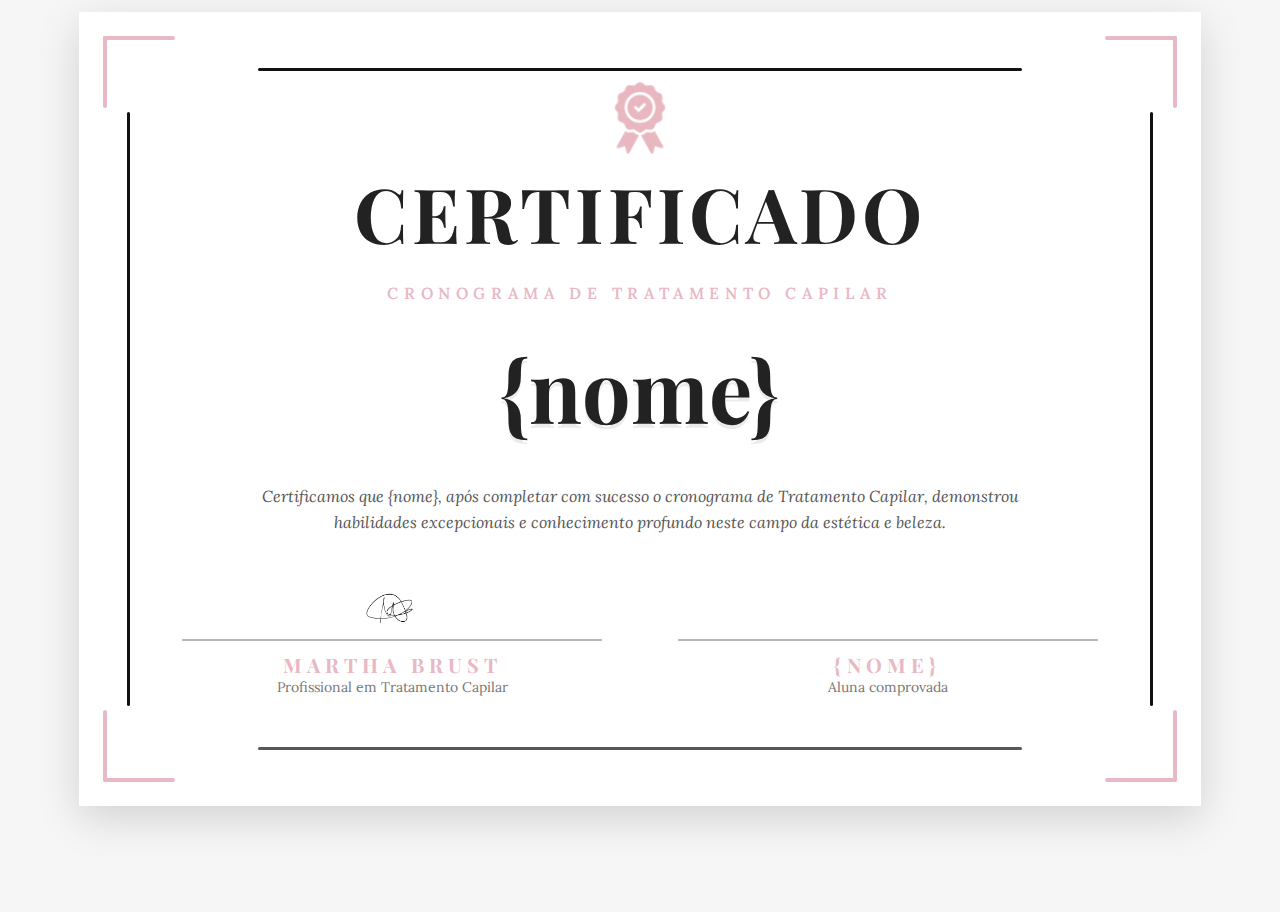
<file: certiifcado.html>
<!DOCTYPE html>
<html lang="pt-BR">
<head>
  <meta charset="utf-8" />
  <meta name="viewport" content="width=device-width, initial-scale=1" />
  <title>Certificado</title>
  <!-- Tipografias aproximadas ao layout: Playfair Display (títulos) e Lora (texto) -->
  <link rel="preconnect" href="https://fonts.googleapis.com">
  <link rel="preconnect" href="https://fonts.gstatic.com" crossorigin>
  <link href="https://fonts.googleapis.com/css2?family=Lora:ital,wght@0,400;0,500;1,400&family=Playfair+Display:wght@400;600;700;800;900&display=swap" rel="stylesheet">
  <style>
    :root{
      --pink:#e9b8c5; /* rosa claro do layout */
      --text:#222;
      --muted:#444;
      --line:#111;
    }
    *{box-sizing:border-box}
    html,body{
      height:100%;
      margin:0;
      background:#f6f6f6;
      color:var(--text);
    }
    /* Área do certificado com proporção A4 paisagem */
    .page{
      width: 297mm;
      height: 210mm;
      max-width: calc(100vw - 24px);
      max-height: calc(100vh - 24px);
      aspect-ratio: 297 / 210;
      background:#fff;
      margin:12px auto;
      position:relative;
      box-shadow: 0 12px 40px rgba(0,0,0,.15);
      overflow:hidden;
    }

    /* Moldura de cantos rosados (traços) */
    .corner{position:absolute; width:70px; height:70px;}
    .corner:before,.corner:after{content:""; position:absolute; background:var(--pink);}
    /* canto superior esquerdo */
    .c-tl{top:24px; left:24px}
    .c-tl:before{top:0; left:0; width:72px; height:4px; border-radius:3px}
    .c-tl:after{top:0; left:0; width:4px; height:72px; border-radius:3px}
    /* canto superior direito */
    .c-tr{top:24px; right:24px}
    .c-tr:before{top:0; right:0; width:72px; height:4px; border-radius:3px}
    .c-tr:after{top:0; right:0; width:4px; height:72px; border-radius:3px}
    /* canto inferior esquerdo */
    .c-bl{bottom:24px; left:24px}
    .c-bl:before{bottom:0; left:0; width:4px; height:72px; border-radius:3px}
    .c-bl:after{bottom:0; left:0; width:72px; height:4px; border-radius:3px}
    /* canto inferior direito */
    .c-br{bottom:24px; right:24px}
    .c-br:before{bottom:0; right:0; width:72px; height:4px; border-radius:3px}
    .c-br:after{bottom:0; right:0; width:4px; height:72px; border-radius:3px}

    /* Linhas pretas verticais laterais e linha superior central */
    .side-line{position:absolute; top:100px; bottom:100px; width:3px; background:var(--line); border-radius:3px}
    .side-left{left:48px}
    .side-right{right:48px}
    .top-line{position:absolute; top:56px; left:16%; right:16%; height:3px; background:var(--line); border-radius:3px}
    .bottom-thin{position:absolute; bottom:56px; left:16%; right:16%; height:3px; background:var(--line); opacity:.7; border-radius:3px}

    /* Ícone superior (qualidade.png) */
    .medal{
      position:absolute; top:70px; left:50%; transform:translateX(-50%);
      width:72px; height:72px; display:block; object-fit:contain;
    }

    /* Conteúdo central */
    .content{position:absolute; left:0; right:0; top:150px; bottom:220px; display:flex; flex-direction:column; align-items:center; justify-content:flex-start; gap:14px; padding:0 96px}

    h1{
      font-family:"Playfair Display", serif;
      font-weight:700;
      font-size:76px; /* reduzido para não encostar no ícone */
      letter-spacing:.05em;
      margin:0 0 6px 0;
    }

    .subtitle{
      font-family:"Lora", serif;
      text-transform:uppercase;
      letter-spacing:.35em;
      color:var(--pink);
      font-weight:600;
      margin-top:0;
      margin-bottom:6px;
    }

    .name{
      font-family:"Playfair Display", serif;
      font-weight:700;
      font-size:86px; /* reduzido */
      margin:8px 0 16px 0;
      text-shadow: 0 4px 0 rgba(0,0,0,.08);
    }

    .paragraph{
      font-family:"Lora", serif;
      font-style:italic;
      color:#555;
      text-align:center;
      max-width:820px;
      line-height:1.6;
      margin-top:8px;
    }

    /* Área de assinaturas */
    .signatures{position:absolute; left:96px; right:96px; bottom:110px; display:grid; grid-template-columns:1fr 1fr; gap:60px; align-items:end}

    .sig{
      text-align:center;
    }
    .sig .line{height:2px; background:#b7b7b7; margin:0 auto 10px auto; max-width:360px}
    .sig .who{font-family:"Playfair Display", serif; font-weight:700; letter-spacing:.25em; color:var(--pink); font-size:20px}
    .sig .role{font-family:"Lora", serif; color:#777; font-size:14px}

    /* Assinatura desenhada no lado esquerdo (traço simples para compor) */
    .scribble{width:160px; height:68px; margin:0 auto -4px auto; object-fit:contain; display:block}

    /* Pequena linha fina acima do bloco de assinaturas esquerdo */
    .sig-left .line{max-width:420px}

    /* Responsividade de visualização (não afeta impressão) */
    @media (max-width: 900px){
      h1{font-size:56px}
      .name{font-size:68px}
      .content{padding:0 56px; top:140px; bottom:240px}
      .signatures{left:56px; right:56px; bottom:88px}
    }

    /* Estilos de impressão */
    @page{ size: A4 landscape; margin: 0; }
    @media print{
      html,body{background:#fff}
      .page{box-shadow:none; margin:0}
    }
  </style>
</head>
<body>
  <div class="page">
    <!-- cantos rosados -->
    <div class="corner c-tl"></div>
    <div class="corner c-tr"></div>
    <div class="corner c-bl"></div>
    <div class="corner c-br"></div>

    <!-- linhas pretas -->
    <div class="side-line side-left"></div>
    <div class="side-line side-right"></div>
    <div class="top-line"></div>

    <!-- ícone superior -->
    <img class="medal" src="public\qualidade.png" alt="Ícone de qualidade">

    <div class="content">
      <h1>CERTIFICADO</h1>
      <div class="subtitle">CRONOGRAMA DE TRATAMENTO CAPILAR</div>
      <div class="name" id="nome">{nome}</div>
      <div class="paragraph">
        Certificamos que {nome}, após completar com sucesso o cronograma de Tratamento Capilar, demonstrou habilidades excepcionais e conhecimento profundo neste campo da estética e beleza.
      </div>
    </div>

    <div class="signatures">
      <div class="sig sig-left">
        <img class="scribble" src="public\assinatura.png" alt="Assinatura de Martha Brust">
        <div class="line"></div>
        <div class="who">MARTHA BRUST</div>
        <div class="role">Profissional em Tratamento Capilar</div>
      </div>
      <div class="sig sig-right">
        <div class="line" style="max-width:420px"></div>
        <div class="who">{NOME}</div>
        <div class="role">Aluna comprovada</div>
      </div>
    </div>

    <div class="bottom-thin"></div>
  </div>

  <script>
    // Permite preencher o nome via query string: ?nome=Fulana%20da%20Silva
    (function(){
      const params = new URLSearchParams(location.search);
      const nome = params.get('nome');
      if (nome){
        document.querySelectorAll('#nome, .paragraph')
          .forEach(el => el.innerHTML = el.innerHTML.replaceAll('{nome}', nome));
        document.querySelectorAll('.who').forEach(el => {
          if(el.textContent.trim() === '{NOME}') el.textContent = nome.toUpperCase();
        });
      }
    })();
  </script>
</body>
</html>
</file>
